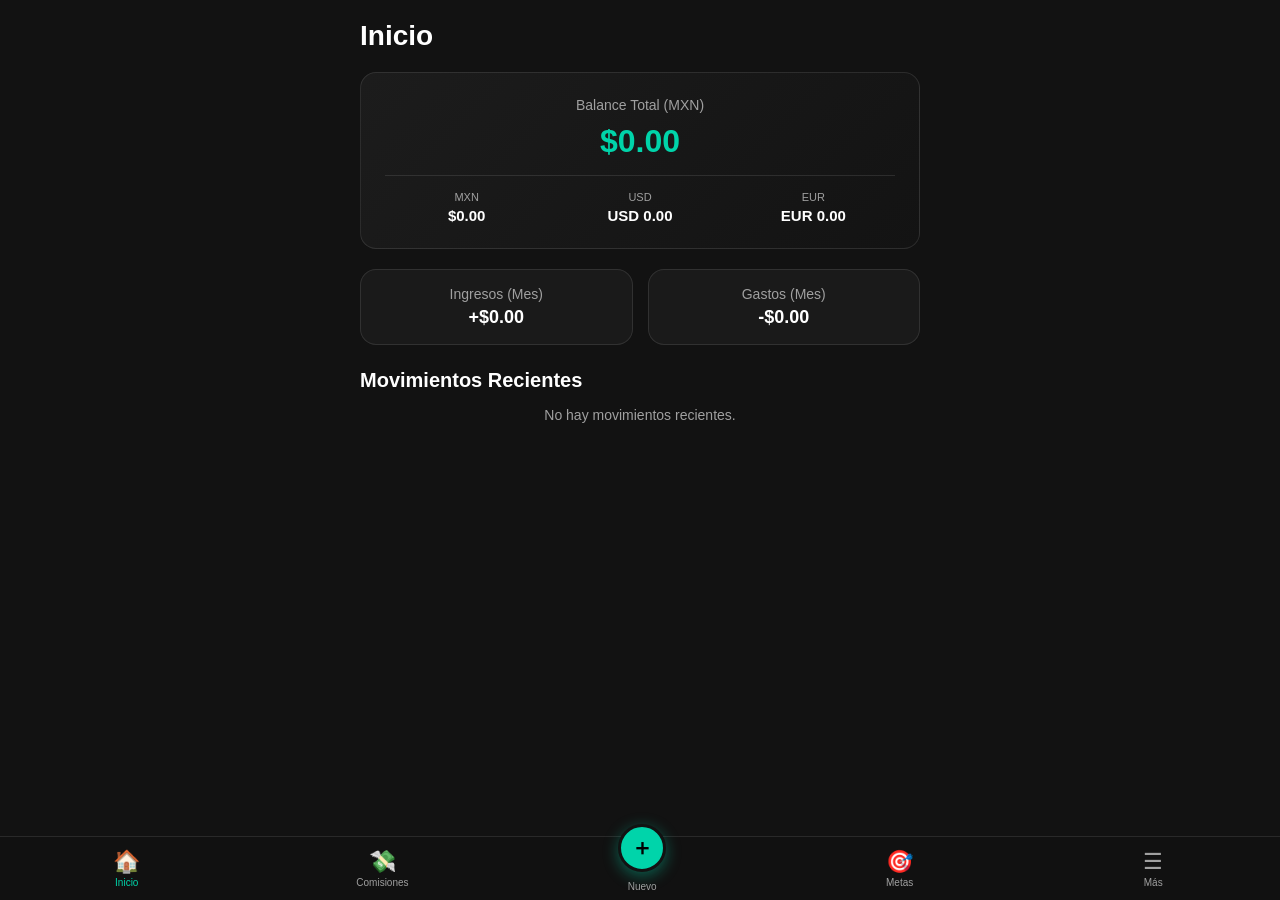
<file: ORGMOVFIN/index.html>
<!DOCTYPE html>
<html lang="es">

<head>
    <script src="https://accounts.google.com/gsi/client" async defer></script>
    <meta charset="UTF-8">
    <meta name="viewport" content="width=device-width, initial-scale=1.0, maximum-scale=1.0, user-scalable=no">
    <title>FinFlow</title>
    <meta name="description" content="Sistema de administración de finanzas personales - FinFlow">
    <link rel="manifest" href="./manifest.json">
    <meta name="theme-color" content="#121212">
    <link rel="apple-touch-icon"
        href="[data-uri]">
    <link rel="stylesheet" href="./css/styles.css">
    <script src="https://accounts.google.com/gsi/client" async defer></script>
    <script src="https://apis.google.com/js/api.js" async defer></script>
</head>

<body>

    <!-- ========== Dashboard View ========== -->
    <div id="view-dashboard" class="view active container">
        <h1>Inicio</h1>
        <div class="glass balance-card">
            <div class="text-muted">Balance Total (MXN)</div>
            <div class="amount" id="dash-balance">$0.00</div>
            <div id="currency-columns" class="currency-columns">
                <!-- MXN | USD | EUR columns rendered by JS -->
            </div>
        </div>
        <div class="stats-grid">
            <div class="glass stat-card">
                <div class="text-muted">Ingresos (Mes)</div>
                <div class="val income" id="dash-income">+$0.00</div>
            </div>
            <div class="glass stat-card">
                <div class="text-muted">Gastos (Mes)</div>
                <div class="val expense" id="dash-expense">-$0.00</div>
            </div>
        </div>
        <h2>Movimientos Recientes</h2>
        <div id="recent-movements"></div>
    </div>

    <!-- ========== Add Movement View ========== -->
    <div id="view-add" class="view container">
        <h1>Nuevo Movimiento</h1>
        <div class="type-selector">
            <div class="type-btn active" data-type="expense" onclick="selectType('expense')">Gasto</div>
            <div class="type-btn" data-type="income" onclick="selectType('income')">Ingreso</div>
            <div class="type-btn" data-type="exchange" onclick="selectType('exchange')">💱 Cambio</div>
        </div>

        <!-- Standard fields (expense/income) -->
        <div id="standard-fields">
            <div class="form-group">
                <label>Monto</label>
                <input type="number" id="inp-amount" placeholder="0.00" step="0.01">
            </div>
            <div class="form-group">
                <label>Moneda</label>
                <select id="inp-currency">
                    <option value="MXN">MXN ($)</option>
                    <option value="USD">USD ($)</option>
                    <option value="EUR">EUR (€)</option>
                </select>
            </div>
            <div class="form-group" id="account-selector-group" style="display:none;">
                <label>Cuenta / Origen</label>
                <select id="inp-account">
                    <option value="">-- Sin Cuenta --</option>
                </select>
            </div>
            <div class="form-group">
                <label>Categoría</label>
                <select id="inp-category"></select>
            </div>
            <div class="form-group" id="debt-selector-group">
                <label>Abonar a Deuda</label>
                <select id="inp-debt-id">
                    <option value="">-- Seleccionar Deuda --</option>
                </select>
            </div>
            <div class="form-group">
                <label>Descripción (Opcional)</label>
                <input type="text" id="inp-desc" placeholder="Ej. Tacos, Netflix...">
            </div>
        </div>

        <!-- Exchange fields (currency exchange) -->
        <div id="exchange-fields" style="display:none;">
            <div class="form-group">
                <label>Monto Origen</label>
                <input type="number" id="inp-exch-from-amount" placeholder="0.00" step="0.01">
            </div>
            <div class="form-group">
                <label>Moneda Origen</label>
                <select id="inp-exch-from-currency">
                    <option value="USD">USD ($)</option>
                    <option value="MXN">MXN ($)</option>
                    <option value="EUR">EUR (€)</option>
                </select>
            </div>
            <div class="form-group">
                <label>Monto Destino</label>
                <input type="number" id="inp-exch-to-amount" placeholder="0.00" step="0.01">
            </div>
            <div class="form-group">
                <label>Moneda Destino</label>
                <select id="inp-exch-to-currency">
                    <option value="MXN">MXN ($)</option>
                    <option value="USD">USD ($)</option>
                    <option value="EUR">EUR (€)</option>
                </select>
            </div>
            <div id="exchange-rate-display"></div>
            <div class="form-group">
                <label>Cuenta (para control de spread)</label>
                <select id="inp-exch-account">
                    <option value="">-- Sin Cuenta --</option>
                </select>
            </div>
        </div>

        <div class="form-group">
            <label>Fecha</label>
            <input type="date" id="inp-date">
        </div>
        <button class="btn-primary" onclick="saveMovement()">Guardar Movimiento</button>
    </div>

    <!-- ========== History View ========== -->
    <div id="view-history" class="view container">
        <h1>Historial</h1>
        <div class="glass form-group" style="padding:10px;margin-bottom:15px;display:flex;gap:10px;">
            <div style="flex:1;">
                <label style="font-size:12px;">Desde</label>
                <input type="date" id="hist-date-start" onchange="renderHistory()">
            </div>
            <div style="flex:1;">
                <label style="font-size:12px;">Hasta</label>
                <input type="date" id="hist-date-end" onchange="renderHistory()">
            </div>
        </div>
        <div id="history-list"></div>
    </div>

    <!-- ========== Debts View ========== -->
    <div id="view-debts" class="view container">
        <h1>Deudas</h1>
        <div class="glass form-group" style="padding:16px;margin-bottom:24px;">
            <h2>Nueva Deuda</h2>
            <input type="text" id="inp-new-debt-name" placeholder="Nombre (Ej. Tarjeta de Crédito)"
                style="margin-bottom:10px;">
            <input type="number" id="inp-new-debt-amount" placeholder="Monto Total" style="margin-bottom:10px;">
            <select id="inp-new-debt-currency" style="margin-bottom:10px;">
                <option value="MXN">MXN ($)</option>
                <option value="USD">USD ($)</option>
                <option value="EUR">EUR (€)</option>
            </select>
            <button class="btn-primary" onclick="createDebt()" style="padding:10px;">Crear Deuda</button>
        </div>
        <div id="debts-list"></div>
    </div>

    <!-- ========== Summary & Budgets View ========== -->
    <div id="view-summary" class="view container">
        <h1>Resumen y Presupuestos</h1>
        <div class="glass balance-card" style="margin-bottom:20px;">
            <div class="text-muted">Balance Histórico</div>
            <div class="amount" id="sum-balance">$0.00</div>
        </div>
        <div style="margin-bottom:25px;">
            <h2>Presupuestos Mensuales</h2>
            <div class="glass form-group" style="padding:16px;margin-bottom:10px;">
                <select id="inp-budget-cat" style="margin-bottom:10px;"></select>
                <input type="number" id="inp-budget-limit" placeholder="Límite Mensual (MXN)"
                    style="margin-bottom:10px;">
                <button class="btn-primary" onclick="setBudget()" style="padding:10px;">Fijar Presupuesto</button>
            </div>
            <div id="budgets-list"></div>
        </div>
        <h2>Por Categoría (Gastos del Mes)</h2>
        <div id="summary-categories" class="glass" style="padding:16px;"></div>
    </div>

    <!-- ========== Comisiones Semanales View ========== -->
    <div id="view-commissions" class="view container">
        <h1>Comisiones Semanales</h1>
        <div class="glass form-group" style="padding:16px;margin-bottom:24px;">
            <h2>Nueva Comisión de Venta</h2>
            <input type="number" id="inp-comm-amount" placeholder="Monto" step="0.01" style="margin-bottom:10px;">
            <select id="inp-comm-currency" style="margin-bottom:10px;">
                <option value="MXN">MXN ($)</option>
                <option value="USD">USD ($)</option>
                <option value="EUR">EUR (€)</option>
            </select>
            <input type="text" id="inp-comm-desc" placeholder="Descripción (Ej. Venta cliente X)"
                style="margin-bottom:10px;">
            <input type="date" id="inp-comm-date" style="margin-bottom:10px;">
            <button class="btn-primary" onclick="createCommission()" style="padding:10px;">Registrar Comisión</button>
        </div>
        <div id="commissions-list"></div>
    </div>

    <!-- ========== Goals View ========== -->
    <div id="view-goals" class="view container">
        <h1>Metas</h1>
        <div class="glass form-group" style="padding:16px;margin-bottom:24px;">
            <h2>Nueva Meta</h2>
            <input type="text" id="inp-goal-name" placeholder="Ej. Viaje a Japón" style="margin-bottom:10px;">
            <input type="number" id="inp-goal-amount" placeholder="Monto Objetivo (MXN)" style="margin-bottom:10px;">
            <div class="form-group" style="margin-bottom:10px;">
                <label>Fecha Objetivo (Opcional)</label>
                <input type="date" id="inp-goal-deadline">
            </div>
            <button class="btn-primary" onclick="createGoal()" style="padding:10px;">Crear Meta</button>
        </div>
        <div id="goals-list"></div>
    </div>

    <!-- ========== Config View ========== -->
    <div id="view-config" class="view container">
        <h1>Configuración</h1>

        <div class="config-section">
            <h2>Cuentas / Bancos</h2>
            <div class="glass form-group" style="padding:16px;margin-bottom:10px;">
                <input type="text" id="inp-account-name" placeholder="Ej. Tarjeta BBVA, Efectivo"
                    style="margin-bottom:10px;">
                <select id="inp-account-type" style="margin-bottom:10px;">
                    <option value="digital">🏦 Digital (Banco, Pasarela)</option>
                    <option value="physical">💵 Física (Billetera, Caja)</option>
                </select>
                <button class="btn-primary" onclick="createAccount()" style="padding:10px;">Añadir Cuenta</button>
            </div>
            <div id="accounts-list" class="glass" style="padding:10px;"></div>
        </div>

        <div class="config-section">
            <h2>Categorías Dinámicas</h2>
            <div class="glass form-group" style="padding:16px;margin-bottom:10px;">
                <input type="text" id="inp-new-category" placeholder="Ej. Mascotas, Suscripciones"
                    style="margin-bottom:10px;">
                <select id="inp-new-cat-type" style="margin-bottom:10px;">
                    <option value="expense">Gasto</option>
                    <option value="income">Ingreso</option>
                </select>
                <button class="btn-primary" onclick="addCategory()" style="padding:10px;">Añadir Categoría</button>
            </div>
            <div id="categories-list" class="glass" style="padding:10px;"></div>
        </div>

        <div class="config-section">
            <h2>☁️ Sincronización Google Drive</h2>
            <div class="glass" style="padding:16px;margin-bottom:10px;">
                <p class="text-muted" style="margin-bottom:10px;">Respalda automáticamente tus datos en tu Google Drive
                    personal.</p>
                <div id="gdrive-status" style="margin-bottom:10px;"></div>
                <button class="btn-primary" onclick="gdriveSignIn()" id="btn-gdrive-connect"
                    style="margin-bottom:10px;">🔗 Conectar Google Drive</button>
                <button class="btn-primary" onclick="gdriveBackupNow()" id="btn-gdrive-backup"
                    style="display:none;margin-bottom:10px;">📤 Respaldar Ahora</button>
                <button class="btn-primary" onclick="gdriveRestore()" id="btn-gdrive-restore" style="display:none;">📥
                    Restaurar desde Drive</button>
            </div>
        </div>

        <div class="config-section">
            <h2 style="color:var(--expense);">Zona de Peligro</h2>
            <div class="glass" style="padding:16px;border-color:rgba(255,82,82,0.2);">
                <p class="text-muted" style="margin-bottom:15px;">Importa o exporta tus datos en formato JSON para
                    respaldos.</p>
                <button class="btn-primary" onclick="exportData()" style="margin-bottom:10px;">📤 Exportar JSON</button>
                <button class="btn-primary" onclick="document.getElementById('import-file').click()"
                    style="margin-bottom:10px;">📥 Importar JSON</button>
                <input type="file" id="import-file" style="display:none" accept=".json" onchange="importData(event)">
                <button class="btn-primary btn-danger" onclick="clearAllData()">🗑️ Borrar Todos los Datos</button>
            </div>
        </div>
    </div>

    <!-- ========== Reconciliation View ========== -->
    <div id="view-reconciliation" class="view container">
        <h1>Conciliación / Arqueo</h1>
        <p class="text-muted" style="margin-bottom:20px;">Compara tu saldo teórico vs. real e ingresa el saldo que
            contaste físicamente para generar un ajuste automático.</p>
        <div id="reconciliation-list"></div>
    </div>

    <!-- ========== Navigation ========== -->
    <div id="more-drawer" class="more-drawer" onclick="toggleMoreDrawer()">
        <div class="more-drawer-content" onclick="event.stopPropagation()">
            <div class="more-drawer-handle"></div>
            <div class="more-drawer-grid">
                <div class="more-drawer-item" onclick="switchView('debts');toggleMoreDrawer()">
                    <div class="more-drawer-icon">💳</div>Deudas
                </div>
                <div class="more-drawer-item" onclick="switchView('summary');toggleMoreDrawer()">
                    <div class="more-drawer-icon">📊</div>Resumen
                </div>
                <div class="more-drawer-item" onclick="switchView('history');toggleMoreDrawer()">
                    <div class="more-drawer-icon">📋</div>Historial
                </div>
                <div class="more-drawer-item" onclick="switchView('reconciliation');toggleMoreDrawer()">
                    <div class="more-drawer-icon">🏦</div>Arqueo
                </div>
                <div class="more-drawer-item" onclick="switchView('config');toggleMoreDrawer()">
                    <div class="more-drawer-icon">⚙️</div>Configuración
                </div>
            </div>
        </div>
    </div>
    <div class="nav-bar">
        <div class="nav-item active" onclick="switchView('dashboard')">
            <div class="nav-icon">🏠</div>Inicio
        </div>
        <div class="nav-item" onclick="switchView('commissions')">
            <div class="nav-icon">💸</div>Comisiones
        </div>
        <div class="fab-wrapper" onclick="switchView('add')">
            <div class="nav-item" style="position:relative;width:100%;">
                <div class="fab">＋</div>
                <span style="margin-top:35px;display:block;text-align:center;">Nuevo</span>
            </div>
        </div>
        <div class="nav-item" onclick="switchView('goals')">
            <div class="nav-icon">🎯</div>Metas
        </div>
        <div class="nav-item" onclick="toggleMoreDrawer()">
            <div class="nav-icon">☰</div>Más
        </div>
    </div>

    <!-- ========== Modular JS ========== -->
    <script src="./js/app.js"></script>
    <script src="./js/dashboard.js"></script>
    <script src="./js/movements.js"></script>
    <script src="./js/history.js"></script>
    <script src="./js/debts.js"></script>
    <script src="./js/summary.js"></script>
    <script src="./js/commissions.js"></script>
    <script src="./js/goals.js"></script>
    <script src="./js/reconciliation.js"></script>
    <script src="./js/config.js"></script>
</body>

</html>
</file>
<file: ORGMOVFIN/css/styles.css>
:root {
    --bg-color: #121212;
    --surface-color: rgba(30, 30, 30, 0.7);
    --surface-border: rgba(255, 255, 255, 0.1);
    --text-main: #ffffff;
    --text-muted: #a0a0a0;
    --accent: #00D4AA;
    --accent-light: rgba(0, 212, 170, 0.2);
    --income: #00D4AA;
    --expense: #FF5252;
    --expense-light: rgba(255, 82, 82, 0.2);
    --warning: #FFC107;
    --nav-bg: rgba(18, 18, 18, 0.9);
    --border-radius: 24px;
    --card-radius: 16px;
}

* {
    box-sizing: border-box;
    margin: 0;
    padding: 0;
    -webkit-tap-highlight-color: transparent;
}

body {
    font-family: -apple-system, BlinkMacSystemFont, "Segoe UI", Roboto, Helvetica, Arial, sans-serif;
    background-color: var(--bg-color);
    color: var(--text-main);
    overscroll-behavior-y: none;
    padding-bottom: 80px;
}

/* Glassmorphism */
.glass {
    background: var(--surface-color);
    backdrop-filter: blur(10px);
    -webkit-backdrop-filter: blur(10px);
    border: 1px solid var(--surface-border);
    border-radius: var(--card-radius);
}

/* Layout */
.container { padding: 20px; max-width: 600px; margin: 0 auto; }
.view { display: none; animation: fadeIn 0.3s ease; }
.view.active { display: block; }

@keyframes fadeIn {
    from { opacity: 0; transform: translateY(10px); }
    to { opacity: 1; transform: translateY(0); }
}

/* Typography */
h1 { font-size: 28px; font-weight: 700; margin-bottom: 20px; }
h2 { font-size: 20px; font-weight: 600; margin-bottom: 15px; }
.text-muted { color: var(--text-muted); font-size: 14px; }
.amount { font-size: 32px; font-weight: 700; margin: 10px 0; }
.amount.income { color: var(--income); }
.amount.expense { color: var(--expense); }

/* Dashboard Cards */
.balance-card {
    padding: 24px;
    text-align: center;
    margin-bottom: 20px;
    background: linear-gradient(135deg, rgba(30,30,30,0.9), rgba(20,20,20,0.9));
}

.stats-grid {
    display: grid;
    grid-template-columns: 1fr 1fr;
    gap: 15px;
    margin-bottom: 24px;
}
.stat-card {
    padding: 16px;
    display: flex;
    flex-direction: column;
    align-items: center;
}
.stat-card .val { font-size: 18px; font-weight: bold; margin-top: 5px; }

/* Currency Columns (Dashboard) */
.currency-columns {
    display: grid;
    grid-template-columns: repeat(3, 1fr);
    gap: 10px;
    margin-top: 15px;
    padding-top: 15px;
    border-top: 1px solid var(--surface-border);
}
.currency-col { text-align: center; }
.currency-col .currency-label { font-size: 11px; color: var(--text-muted); margin-bottom: 4px; }
.currency-col .currency-value { font-size: 15px; font-weight: 600; }

/* Forms */
.form-group { margin-bottom: 20px; }
label { display: block; margin-bottom: 8px; font-size: 14px; color: var(--text-muted); }
input, select {
    width: 100%;
    padding: 14px;
    background: rgba(0,0,0,0.2);
    border: 1px solid var(--surface-border);
    border-radius: 12px;
    color: white;
    font-size: 16px;
    outline: none;
}
input:focus, select:focus { border-color: var(--accent); }

.type-selector { display: flex; gap: 10px; margin-bottom: 20px; }
.type-btn {
    flex: 1;
    padding: 12px;
    border-radius: 12px;
    border: 1px solid var(--surface-border);
    background: transparent;
    color: white;
    font-weight: bold;
    text-align: center;
    cursor: pointer;
}
.type-btn.active[data-type="income"] { background: var(--income); border-color: var(--income); color: #000; }
.type-btn.active[data-type="expense"] { background: var(--expense); border-color: var(--expense); color: #fff; }
.type-btn.active[data-type="exchange"] { background: var(--warning); border-color: var(--warning); color: #000; }

.btn-primary {
    width: 100%;
    padding: 16px;
    border-radius: 12px;
    background: var(--accent);
    color: #000;
    font-weight: bold;
    font-size: 16px;
    border: none;
    margin-top: 10px;
    cursor: pointer;
}

/* Lists */
.list-item {
    display: flex;
    justify-content: space-between;
    align-items: center;
    padding: 16px;
    margin-bottom: 12px;
}
.item-icon {
    width: 40px; height: 40px;
    border-radius: 50%;
    display: flex; align-items: center; justify-content: center;
    margin-right: 15px;
    font-size: 20px;
}
.item-icon.income { background: var(--accent-light); color: var(--income); }
.item-icon.expense { background: var(--expense-light); color: var(--expense); }
.item-icon.exchange { background: rgba(255,193,7,0.2); color: var(--warning); }
.item-info { flex: 1; }
.item-title { font-weight: 600; font-size: 16px; }
.item-date { font-size: 12px; color: var(--text-muted); margin-top: 4px; }
.item-amount { font-weight: bold; font-size: 16px; }

/* Debt Tracker */
.debt-card { margin-bottom: 15px; padding: 16px; }
.debt-header { display: flex; justify-content: space-between; margin-bottom: 10px; }
.progress-bar {
    height: 8px;
    background: rgba(255,255,255,0.1);
    border-radius: 4px;
    overflow: hidden;
    margin-bottom: 8px;
}
.progress-fill {
    height: 100%;
    background: var(--accent);
    width: 0%;
    transition: width 0.3s ease;
}

/* Navigation — Mobile-first 5 items */
.nav-bar {
    position: fixed;
    bottom: 0; left: 0; right: 0;
    height: 64px;
    background: var(--nav-bg);
    backdrop-filter: blur(20px);
    -webkit-backdrop-filter: blur(20px);
    border-top: 1px solid var(--surface-border);
    display: flex;
    align-items: center;
    justify-content: space-around;
    z-index: 100;
    padding-bottom: env(safe-area-inset-bottom);
}
.nav-item {
    display: flex;
    flex-direction: column;
    align-items: center;
    color: var(--text-muted);
    font-size: 10px;
    text-decoration: none;
    min-width: 48px;
    cursor: pointer;
    transition: color 0.2s;
}
.nav-item.active { color: var(--accent); }
.nav-icon { font-size: 22px; margin-bottom: 2px; }

.fab {
    position: absolute;
    top: -22px;
    width: 48px; height: 48px;
    border-radius: 24px;
    background: var(--accent);
    color: #000;
    display: flex;
    align-items: center;
    justify-content: center;
    font-size: 22px;
    font-weight: bold;
    box-shadow: 0 4px 15px rgba(0, 212, 170, 0.4);
    border: 3px solid var(--bg-color);
}
.fab-wrapper {
    position: relative;
    min-width: 56px;
    display: flex;
    justify-content: center;
}

/* More Drawer */
.more-drawer {
    position: fixed;
    inset: 0;
    z-index: 99;
    background: rgba(0,0,0,0.5);
    opacity: 0;
    pointer-events: none;
    transition: opacity 0.25s ease;
}
.more-drawer.open {
    opacity: 1;
    pointer-events: auto;
}
.more-drawer-content {
    position: absolute;
    bottom: 64px;
    left: 0; right: 0;
    background: rgba(26,26,26,0.95);
    backdrop-filter: blur(20px);
    -webkit-backdrop-filter: blur(20px);
    border-top: 1px solid var(--surface-border);
    border-radius: 20px 20px 0 0;
    padding: 16px 20px 20px;
    transform: translateY(100%);
    transition: transform 0.3s cubic-bezier(0.4,0,0.2,1);
}
.more-drawer.open .more-drawer-content {
    transform: translateY(0);
}
.more-drawer-handle {
    width: 36px; height: 4px;
    background: rgba(255,255,255,0.2);
    border-radius: 2px;
    margin: 0 auto 16px;
}
.more-drawer-grid {
    display: grid;
    grid-template-columns: repeat(4, 1fr);
    gap: 12px;
}
.more-drawer-item {
    display: flex;
    flex-direction: column;
    align-items: center;
    gap: 6px;
    padding: 14px 8px;
    border-radius: 14px;
    background: rgba(255,255,255,0.05);
    color: var(--text-main);
    font-size: 12px;
    font-weight: 500;
    cursor: pointer;
    transition: background 0.2s;
}
.more-drawer-item:active { background: rgba(255,255,255,0.12); }
.more-drawer-icon { font-size: 26px; }

#debt-selector-group { display: none; }

/* Date headers for history */
.date-header {
    font-size: 14px;
    color: var(--text-muted);
    margin: 20px 0 10px 0;
    border-bottom: 1px solid var(--surface-border);
    padding-bottom: 5px;
}

/* Goals, Budgets, Config */
.goal-card { margin-bottom: 15px; padding: 16px; }
.budget-card { margin-bottom: 15px; padding: 16px; }
.budget-header { display: flex; justify-content: space-between; margin-bottom: 5px; }

.config-section { margin-bottom: 25px; }
.config-row {
    display: flex; justify-content: space-between; align-items: center; margin-bottom: 15px;
    padding: 10px; background: rgba(0,0,0,0.2); border-radius: 12px;
}
.config-row input { width: 100px; padding: 8px; margin: 0; }

.btn-danger { background: var(--expense); color: white; }

/* Exchange Rate Badge */
.exchange-rate-badge {
    background: var(--accent-light);
    border: 1px solid rgba(0,212,170,0.3);
    border-radius: 12px;
    padding: 12px;
    text-align: center;
    font-weight: 600;
    color: var(--accent);
    margin-bottom: 15px;
    font-size: 14px;
}

/* Goals Enhancements */
.subgoals-section { margin-top: 12px; padding-top: 12px; border-top: 1px solid var(--surface-border); }
.subgoal-item {
    padding: 8px 0;
    border-bottom: 1px solid rgba(255,255,255,0.05);
}
.subgoal-item:last-child { border-bottom: none; }
.subgoal-header { display: flex; justify-content: space-between; align-items: center; margin-bottom: 4px; }
.subgoal-header span { font-size: 14px; }
.progress-bar.small { height: 5px; margin-bottom: 4px; }

.contributions-section { margin-top: 12px; padding-top: 12px; border-top: 1px solid var(--surface-border); }
.contribution-item {
    display: flex;
    justify-content: space-between;
    padding: 5px 0;
    font-size: 13px;
    color: var(--text-muted);
}

.btn-small {
    padding: 6px 12px;
    border-radius: 8px;
    background: var(--accent);
    color: #000;
    font-weight: 600;
    font-size: 12px;
    border: none;
    cursor: pointer;
    margin-right: 5px;
}
.btn-small.secondary { background: rgba(255,255,255,0.1); color: var(--text-main); }
.btn-small.danger { background: var(--expense); color: white; }

.inline-form {
    margin-top: 10px;
    padding: 12px;
    background: rgba(0,0,0,0.3);
    border-radius: 12px;
}
.inline-form input, .inline-form select { margin-bottom: 8px; }

.contrib-type-selector { display: flex; gap: 8px; margin-bottom: 10px; }
.contrib-type-btn {
    flex: 1;
    padding: 8px;
    border-radius: 8px;
    border: 1px solid var(--surface-border);
    background: transparent;
    color: white;
    font-size: 13px;
    text-align: center;
    cursor: pointer;
}
.contrib-type-btn.active { background: var(--accent); border-color: var(--accent); color: #000; }

.goal-actions { display: flex; gap: 8px; margin-top: 10px; flex-wrap: wrap; }

/* Commissions */
.comm-week-card { padding: 16px; margin-bottom: 15px; }
.comm-week-header { display: flex; justify-content: space-between; align-items: center; font-weight: 600; margin-bottom: 12px; padding-bottom: 8px; border-bottom: 1px solid var(--surface-border); }
.comm-item { padding: 10px 0; border-bottom: 1px solid rgba(255,255,255,0.05); }
.comm-item:last-child { border-bottom: none; }
.comm-item-row { display: flex; justify-content: space-between; align-items: center; flex-wrap: wrap; gap: 8px; }
.comm-badge { font-size: 11px; padding: 3px 8px; border-radius: 6px; font-weight: 600; }
.comm-badge.pending { background: rgba(255,193,7,0.2); color: var(--warning); }
.comm-badge.assigned { background: var(--accent-light); color: var(--income); }
.progress-fill { transition: width 0.3s ease, background-color 0.3s ease; }

/* Run-Rate Badge */
.runrate-badge {
    margin-top: 8px;
    padding: 8px 12px;
    border-radius: 10px;
    background: rgba(0,212,170,0.1);
    border: 1px solid rgba(0,212,170,0.2);
    color: var(--income);
    font-size: 12px;
    line-height: 1.5;
}
.runrate-badge.overdue {
    background: rgba(255,82,82,0.1);
    border-color: rgba(255,82,82,0.2);
    color: var(--expense);
}

/* Trend Badge */
.trend-badge {
    display: inline-block;
    padding: 5px 12px;
    border-radius: 8px;
    font-size: 13px;
    font-weight: 600;
    margin: 8px 0;
}
.trend-badge.up { background: rgba(0,212,170,0.15); color: var(--income); }
.trend-badge.down { background: rgba(255,82,82,0.15); color: var(--expense); }
</file>
